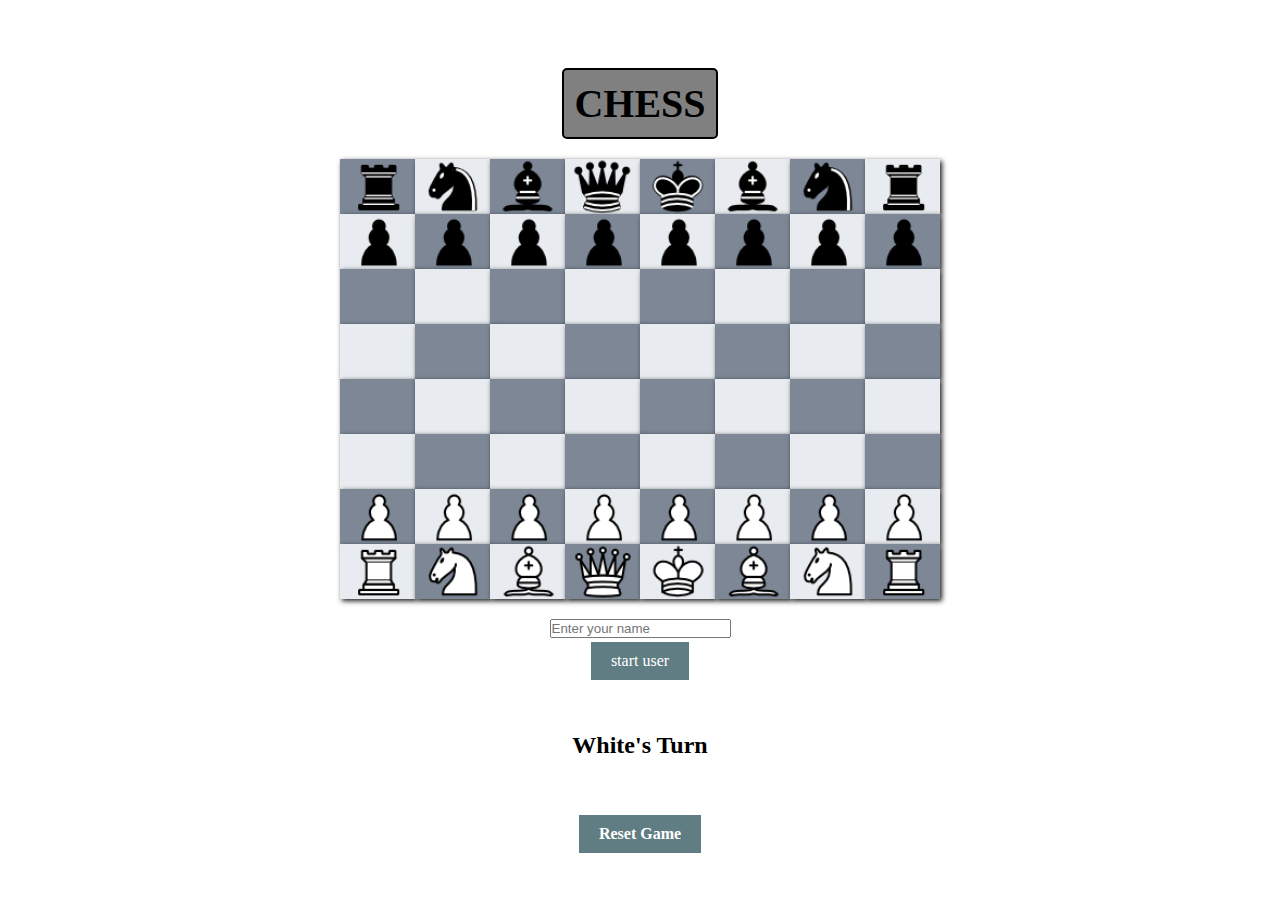
<file: main_chess/index.html>
<!DOCTYPE html>
<html lang="en">
<head>
    <meta charset="UTF-8">
    <meta http-equiv="X-UA-Compatible" content="IE=edge">
    <meta name="viewport" content="width=device-width, initial-scale=1.0">
    <title>Chess Game</title>
    <link rel="stylesheet" href="style.css">
</head>
<body>
    
    <div class="container">
        <h1> CHESS</h1>
        <div id="gameStateDiv"></div>

      <ul class="ul">
        <div class="div" id="row8">
             <li class="box" id="b801">Brook</li>
             <li class="box" id="b802">Bknight</li>
             <li class="box" id="b803">Bbishop</li>
             <li class="box" id="b804">Bqueen</li>
             <li class="box" id="b805">Bking</li>
             <li class="box" id="b806">Bbishop</li>
             <li class="box" id="b807">Bknight</li>
             <li class="box" id="b808">Brook</li>
        </div>

        <div class="div" id="row7">
            <li class="box" id="b701">Bpawn</li>
            <li class="box" id="b702">Bpawn</li>
            <li class="box" id="b703">Bpawn</li>
            <li class="box" id="b704">Bpawn</li>
            <li class="box" id="b705">Bpawn</li>
            <li class="box" id="b706">Bpawn</li>
            <li class="box" id="b707">Bpawn</li>
            <li class="box" id="b708">Bpawn</li>
        </div>

        <div class="div" id="row6">
            <li class="box" id="b601"></li>
            <li class="box" id="b602"></li>
            <li class="box" id="b603"></li>
            <li class="box" id="b604"></li>
            <li class="box" id="b605"></li>
            <li class="box" id="b606"></li>
            <li class="box" id="b607"></li>
            <li class="box" id="b608"></li>
        </div>

        <div class="div" id="row5">
            <li class="box" id="b501"></li>
            <li class="box" id="b502"></li>
            <li class="box" id="b503"></li>
            <li class="box" id="b504"></li>
            <li class="box" id="b505"></li>
            <li class="box" id="b506"></li>
            <li class="box" id="b507"></li>
            <li class="box" id="b508"></li>
        </div>

        <div class="div" id="row4">
            <li class="box" id="b401"></li>
            <li class="box" id="b402"></li>
            <li class="box" id="b403"></li>
            <li class="box" id="b404"></li>
            <li class="box" id="b405"></li>
            <li class="box" id="b406"></li>
            <li class="box" id="b407"></li>
            <li class="box" id="b408"></li>
        </div>

        <div class="div" id="row3">
            <li class="box" id="b301"></li>
            <li class="box" id="b302"></li>
            <li class="box" id="b303"></li>
            <li class="box" id="b304"></li>
            <li class="box" id="b305"></li>
            <li class="box" id="b306"></li>
            <li class="box" id="b307"></li>
            <li class="box" id="b308"></li>
        </div>

        <div class="div" id="row2">
            <li class="box" id="b201">Wpawn</li>
            <li class="box" id="b202">Wpawn</li>
            <li class="box" id="b203">Wpawn</li>
            <li class="box" id="b204">Wpawn</li>
            <li class="box" id="b205">Wpawn</li>
            <li class="box" id="b206">Wpawn</li>
            <li class="box" id="b207">Wpawn</li>
            <li class="box" id="b208">Wpawn</li>
        </div>

        <div class="div" id="row1">
            <li class="box" id="b101">Wrook</li>
            <li class="box" id="b102">Wknight</li>
            <li class="box" id="b103">Wbishop</li>
            <li class="box" id="b104">Wqueen</li>
            <li class="box" id="b105">Wking</li>
            <li class="box" id="b106">Wbishop</li>
            <li class="box" id="b107">Wknight</li>
            <li class="box" id="b108">Wrook</li>
        </div>
      </ul>

      <div id="timer"></div>
      <input type="text" id="name" placeholder="Enter your name">
      <div class="sumbmit" id="stop-btn"  > start user</div>
      <div id="timeRangesDiv"></div>
      <h2 id="tog">White's Turn</h2>
      <h2 id="message"></h2>
      <h2 id="message2"></h2>
      <h2 id="reset-btn">Reset Game</h2>
    </div>

    <div id="result"></div>

  <script src="logic.js"></script>
</body>
</html>
</file>
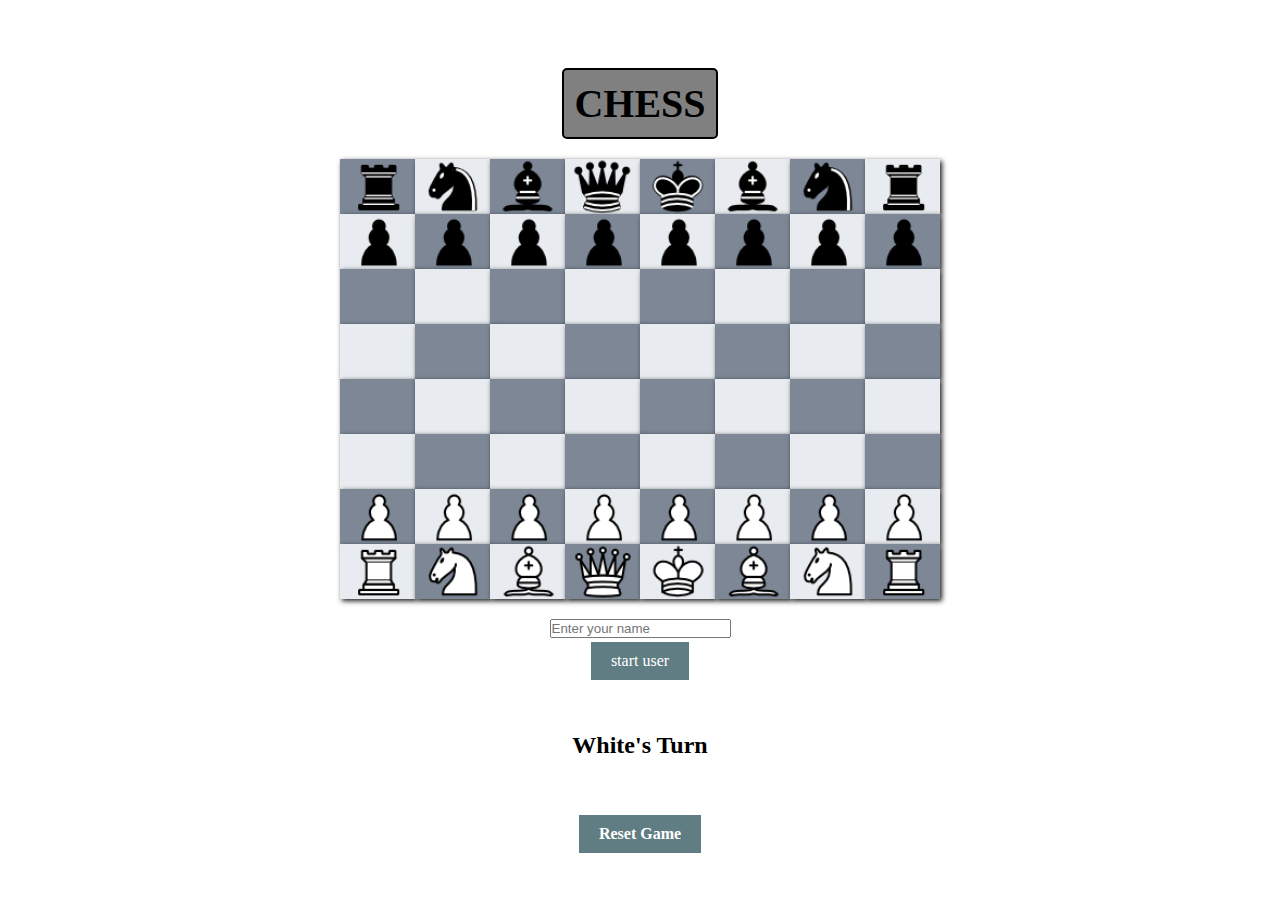
<file: min_chess/index.html>
<!DOCTYPE html>
<html lang="en">
<head>
    <meta charset="UTF-8">
    <meta http-equiv="X-UA-Compatible" content="IE=edge">
    <meta name="viewport" content="width=device-width, initial-scale=1.0">
    <title>Chess Game</title>
    <link rel="stylesheet" href="style.css">
</head>
<body>
    
    <div class="container">
        <h1> CHESS</h1>

      <ul class="ul">
        <div class="div" id="row8">
             <li class="box" id="b801">Brook</li>
             <li class="box" id="b802">Bknight</li>
             <li class="box" id="b803">Bbishop</li>
             <li class="box" id="b804">Bqueen</li>
             <li class="box" id="b805">Bking</li>
             <li class="box" id="b806">Bbishop</li>
             <li class="box" id="b807">Bknight</li>
             <li class="box" id="b808">Brook</li>
        </div>

        <div class="div" id="row7">
            <li class="box" id="b701">Bpawn</li>
            <li class="box" id="b702">Bpawn</li>
            <li class="box" id="b703">Bpawn</li>
            <li class="box" id="b704">Bpawn</li>
            <li class="box" id="b705">Bpawn</li>
            <li class="box" id="b706">Bpawn</li>
            <li class="box" id="b707">Bpawn</li>
            <li class="box" id="b708">Bpawn</li>
        </div>

        <div class="div" id="row6">
            <li class="box" id="b601"></li>
            <li class="box" id="b602"></li>
            <li class="box" id="b603"></li>
            <li class="box" id="b604"></li>
            <li class="box" id="b605"></li>
            <li class="box" id="b606"></li>
            <li class="box" id="b607"></li>
            <li class="box" id="b608"></li>
        </div>

        <div class="div" id="row5">
            <li class="box" id="b501"></li>
            <li class="box" id="b502"></li>
            <li class="box" id="b503"></li>
            <li class="box" id="b504"></li>
            <li class="box" id="b505"></li>
            <li class="box" id="b506"></li>
            <li class="box" id="b507"></li>
            <li class="box" id="b508"></li>
        </div>

        <div class="div" id="row4">
            <li class="box" id="b401"></li>
            <li class="box" id="b402"></li>
            <li class="box" id="b403"></li>
            <li class="box" id="b404"></li>
            <li class="box" id="b405"></li>
            <li class="box" id="b406"></li>
            <li class="box" id="b407"></li>
            <li class="box" id="b408"></li>
        </div>

        <div class="div" id="row3">
            <li class="box" id="b301"></li>
            <li class="box" id="b302"></li>
            <li class="box" id="b303"></li>
            <li class="box" id="b304"></li>
            <li class="box" id="b305"></li>
            <li class="box" id="b306"></li>
            <li class="box" id="b307"></li>
            <li class="box" id="b308"></li>
        </div>

        <div class="div" id="row2">
            <li class="box" id="b201">Wpawn</li>
            <li class="box" id="b202">Wpawn</li>
            <li class="box" id="b203">Wpawn</li>
            <li class="box" id="b204">Wpawn</li>
            <li class="box" id="b205">Wpawn</li>
            <li class="box" id="b206">Wpawn</li>
            <li class="box" id="b207">Wpawn</li>
            <li class="box" id="b208">Wpawn</li>
        </div>

        <div class="div" id="row1">
            <li class="box" id="b101">Wrook</li>
            <li class="box" id="b102">Wknight</li>
            <li class="box" id="b103">Wbishop</li>
            <li class="box" id="b104">Wqueen</li>
            <li class="box" id="b105">Wking</li>
            <li class="box" id="b106">Wbishop</li>
            <li class="box" id="b107">Wknight</li>
            <li class="box" id="b108">Wrook</li>
        </div>
      </ul>

      <div id="timer"></div>
      <input type="text" id="name" placeholder="Enter your name">
      <div class="sumbmit" id="stop-btn"  > start user</div>
      <div id="timeRangesDiv"></div>
      <h2 id="tog">White's Turn</h2>
      <h2 id="message"></h2>
      <h2 id="message2"></h2>
      <h2 id="reset-btn">Reset Game</h2>
    </div>

    <div id="result"></div>

  <script src="logic.js"></script>
</body>
</html>
</file>
<file: main_chess/style.css>
* {
    margin: 0;
    padding: 0;
}

body {
    display: flex;
    place-items: center;
    justify-content: center;
    overflow-x: hidden;
    height: 100vh;
}

.container {
    display: grid;
    place-items: center;
    justify-content: center;
}

.div {
    display: flex;
}

ul {
    display: grid;
    grid-template-columns: 1fr;
}

li {
    list-style: none;
    display: grid;
    place-items: center;
    font-size: 0;
}

.box {
    width: 75px;
    height: 55px;
    box-shadow: 2px 2px 5px rgba(0, 0, 0, 0.9);
}

h1 {
    margin: 20px;
    font-size: 2.5rem;
    text-align: center;
    color: black;
    border: 2px solid black;
    padding: 10px;
    background-color: gray;
    border-radius: 5px;
}

#tog {
    margin: 40px 0px;
    font-size: 1.5rem;
    text-align: left;
    background-color: #fff;
    color: #000;
    border: 2px solid #fff;
    padding: 10px;
    border-radius: 5px;
}

#demo{
    width: 75px;
    height: 55px;
    box-shadow: 2px 2px 5px rgba(0, 0, 0, 0.9);
}

#reset-btn ,.sumbmit {
    background-color: #607d83;
    border: none;
    color: white;
    padding: 10px 20px;
    text-align: center;
    text-decoration: none;
    display: inline-block;
    font-size: 16px;
    margin-top: 4px;
    cursor: pointer;
}

.all-img {
    width: 65px;
    position: relative;
    bottom: 5px;
}

.all-pawn {
    transform: scale(.7);
}

.authcont {
    width: 70vw;
}

.author {
    float: right;
    margin-right: 50px;
}



.timer-container {
    text-align: center;
}

#timer {
    font-size: 48px;
    font-weight: bold;
    margin-top: 20px;
}


@media (max-width:650px) {
    .box {
        width: 7vw;
        height: 7vw;
    }

    .all-img {
        width:7vw;
    }
    #tog {
        margin: 30px 0px;
        font-size: 20px;
    }
    #reset-btn {
        font-size: 10px;
    }
    h1{
        font-size: 30px;
    }

}

@media (max-width:400px) {

    h1{
        font-size: 20px;
    }
    #tog {
        margin: 30px 0px;
        font-size: 10px;
    }

}
</file>
<file: min_chess/style.css>
* {
    margin: 0;
    padding: 0;
}

body {
    display: flex;
    place-items: center;
    justify-content: center;
    overflow-x: hidden;
    height: 100vh;
}

.container {
    display: grid;
    place-items: center;
    justify-content: center;
}

.div {
    display: flex;
}

ul {
    display: grid;
    grid-template-columns: 1fr;
}

li {
    list-style: none;
    display: grid;
    place-items: center;
    font-size: 0;
}

.box {
    width: 75px;
    height: 55px;
    box-shadow: 2px 2px 5px rgba(0, 0, 0, 0.9);
}

h1 {
    margin: 20px;
    font-size: 2.5rem;
    text-align: center;
    color: black;
    border: 2px solid black;
    padding: 10px;
    background-color: gray;
    border-radius: 5px;
}

#tog {
    margin: 40px 0px;
    font-size: 1.5rem;
    text-align: left;
    background-color: #fff;
    color: #000;
    border: 2px solid #fff;
    padding: 10px;
    border-radius: 5px;
}

#reset-btn ,.sumbmit {
    background-color: #607d83;
    border: none;
    color: white;
    padding: 10px 20px;
    text-align: center;
    text-decoration: none;
    display: inline-block;
    font-size: 16px;
    margin-top: 4px;
    cursor: pointer;
}

.all-img {
    width: 65px;
    position: relative;
    bottom: 5px;
}

.all-pawn {
    transform: scale(.7);
}

.authcont {
    width: 70vw;
}

.author {
    float: right;
    margin-right: 50px;
}



.timer-container {
    text-align: center;
}

#timer {
    font-size: 48px;
    font-weight: bold;
    margin-top: 20px;
}


@media (max-width:650px) {
    .box {
        width: 7vw;
        height: 7vw;
    }

    .all-img {
        width:7vw;
    }
    #tog {
        margin: 30px 0px;
        font-size: 20px;
    }
    #reset-btn {
        font-size: 10px;
    }
    h1{
        font-size: 30px;
    }

}

@media (max-width:400px) {

    h1{
        font-size: 20px;
    }
    #tog {
        margin: 30px 0px;
        font-size: 10px;
    }

}
</file>
